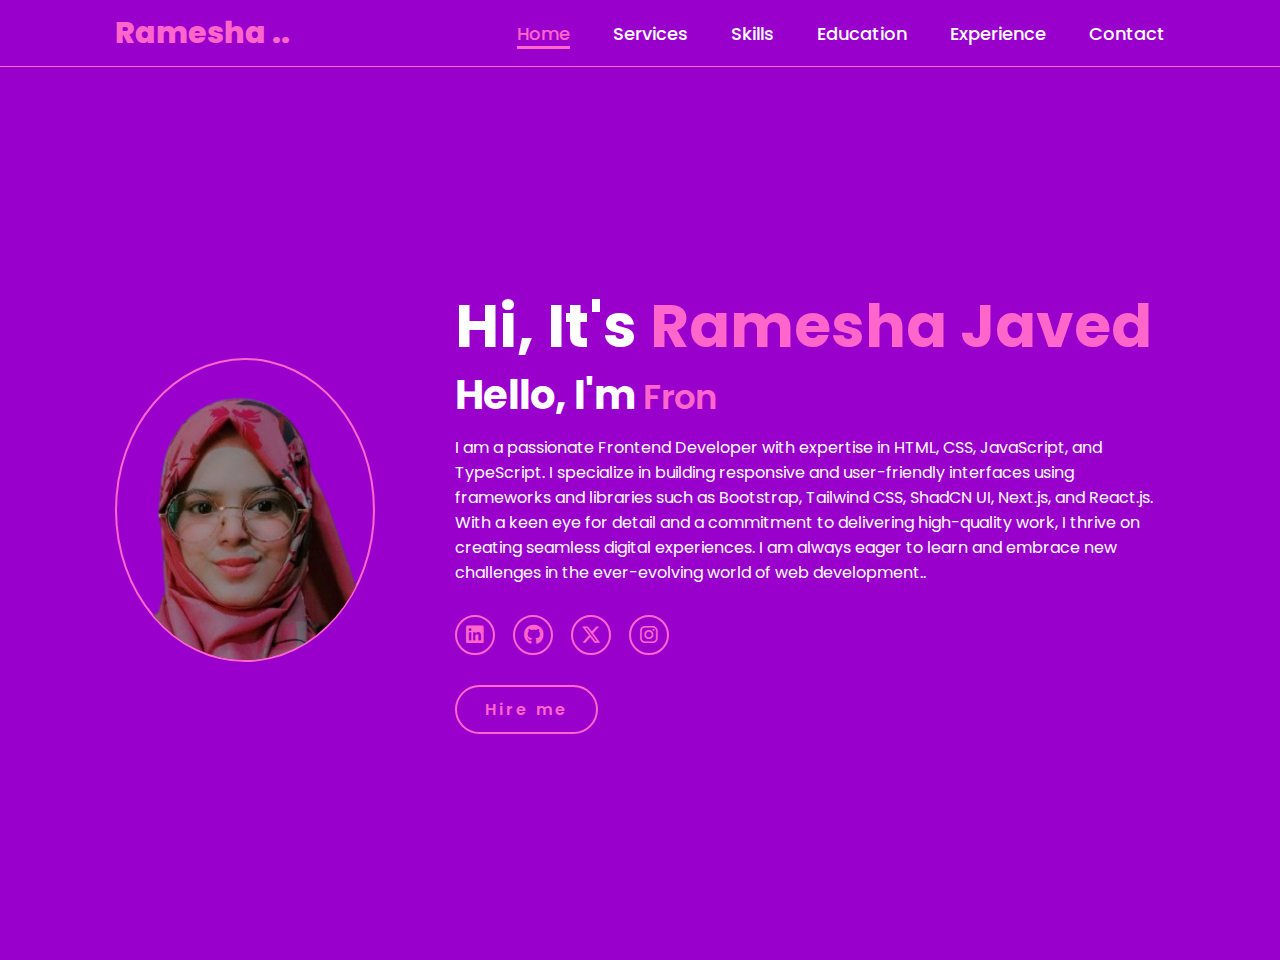
<file: Persoanl portfolio with html css javascript/index.html>
<!DOCTYPE html>
<html lang="en">

<head>
    <meta charset="UTF-8">
    <meta name="viewport" content="width=device-width, initial-scale=1.0">
    <link rel="stylesheet" href="https://cdnjs.cloudflare.com/ajax/libs/font-awesome/6.5.2/css/all.min.css">
    <link rel="stylesheet" href="style.css">
    <title>Portfolio Website</title>
</head>

<body>
    <header>
        <a href="#" class="logo">Ramesha ..</a>
        <div class="menu-icon">
            <i class="fa fa-bars"></i>
        </div>
        <nav>
            <a href="#" class="active">Home</a>
            <a href="services.html">Services</a>
            <a href="skills.html">Skills</a>
            <a href="education.html">Education</a>
            <a href="experience.html">Experience</a>
            <a href="contact.html">Contact</a>
        </nav>
    </header>
    <section class="home">
        <div class="home-img">
            <img src="my.png" alt="Profile Picture">
        </div>
        <div class="home-content">
            <h1>Hi, It's <span>Ramesha Javed</span></h1>
            <h3>Hello, I'm <span class="typing-text"></span></h3>
            <p>I am a passionate Frontend Developer with expertise in HTML, CSS, JavaScript, and TypeScript. I
                specialize in building responsive and user-friendly interfaces using frameworks and libraries such as
                Bootstrap, Tailwind CSS, ShadCN UI, Next.js, and React.js. With a keen eye for detail and a commitment
                to delivering high-quality work, I thrive on creating seamless digital experiences. I am always eager to
                learn and embrace new challenges in the ever-evolving world of web development..</p>
               
            <div class="social-icons">
                <a href="#"><i class="fa-brands fa-linkedin"></i></a>
                <a href="#"><i class="fa-brands fa-github"></i></a>
                <a href="#"><i class="fa-brands fa-x-twitter"></i></a>
                <a href="#"><i class="fa-brands fa-instagram"></i></a>
            </div>
            <a href="#" class="btn">Hire me</a>
        </div>
    </section>
    <script src="script.js"></script>
</body>

</html>
</file>
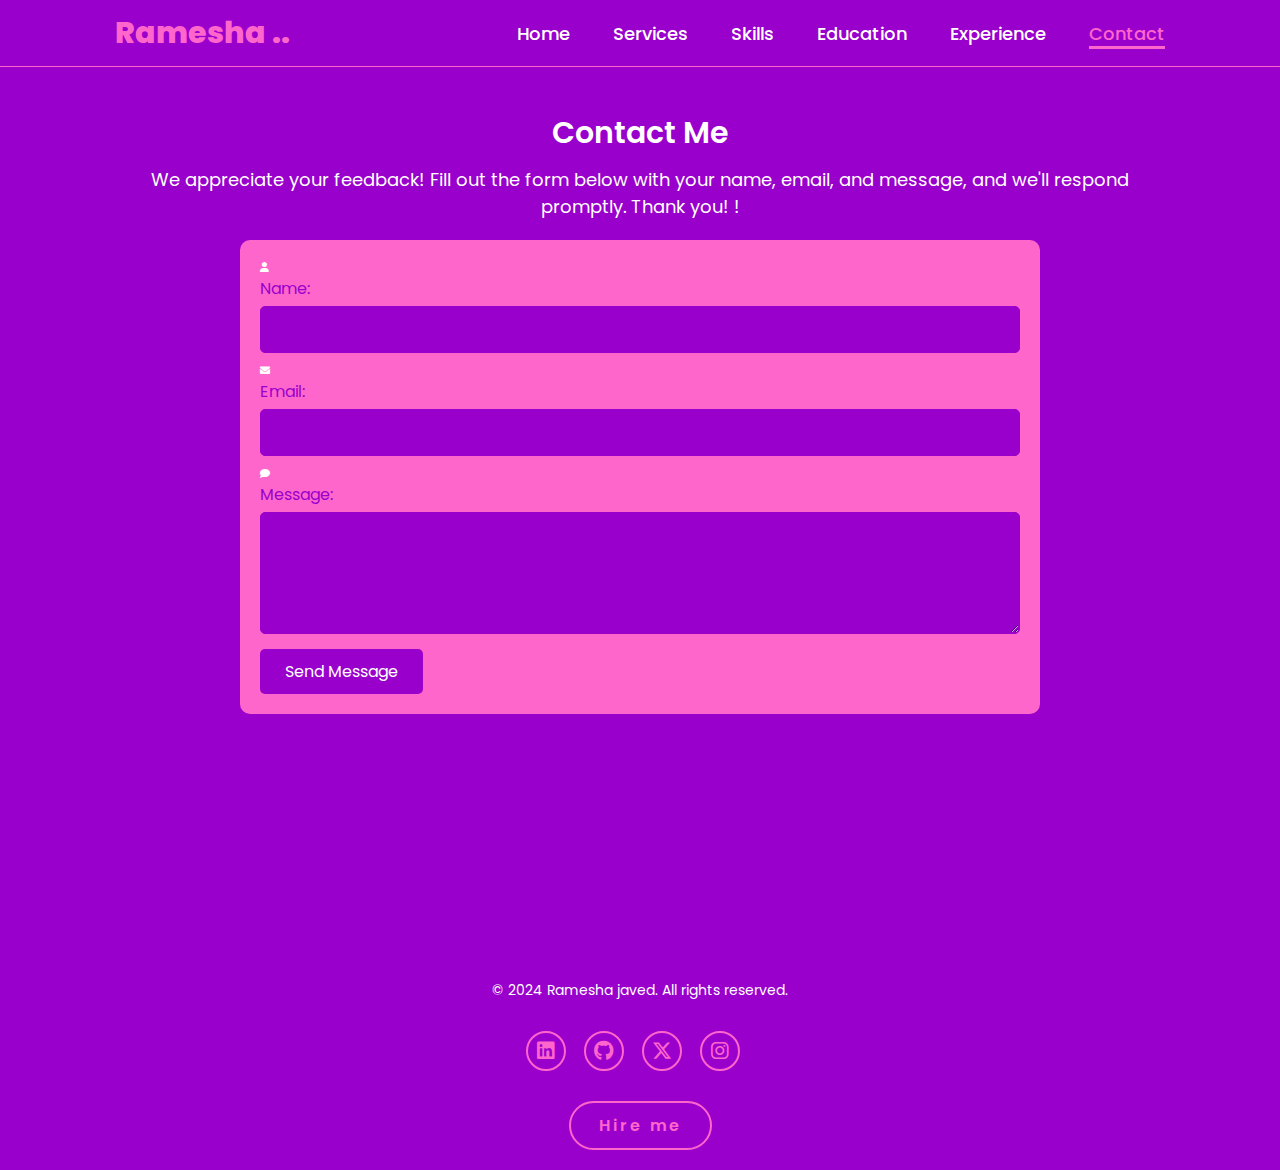
<file: Persoanl portfolio with html css javascript/contact.html>
<!DOCTYPE html>
<html lang="en">

<head>
    <meta charset="UTF-8">
    <meta name="viewport" content="width=device-width, initial-scale=1.0">
    <link rel="stylesheet" href="https://cdnjs.cloudflare.com/ajax/libs/font-awesome/6.5.2/css/all.min.css">
    <link rel="stylesheet" href="style.css">
    <link rel="stylesheet" href="experience.css">
    <link rel="stylesheet" href="contact.css">
    <title>Contact</title>
</head>

<body>
    <header>
        <a href="index.html" class="logo">Ramesha ..</a>
        <div class="menu-icon">
            <i class="fa fa-bars"></i>
        </div>
        <nav>
            <a href="index.html">Home</a>
            <a href="services.html">Services</a>
            <a href="skills.html">Skills</a>
            <a href="education.html">Education</a>
            <a href="experience.html">Experience</a>
            <a href="contact.html" class="active">Contact</a>
        </nav>
    </header>
    <section class="contact">
        <div class="main-contact">
            <h1><u class="hover-underline-animation">Contact Me</u></h1>
            <p>We appreciate your feedback! Fill out the form below with your name, email, and message, and we'll
                respond promptly. Thank you!

                !</p>
        </div>

        <form action="submit_form.php" method="POST" class="contact-form">
            <div class="form-group">
                <i class="fa-solid fa-user"></i>
                <label for="name">Name:</label>
                <input type="text" id="name" name="name" required>
            </div>

            <div class="form-group">
                <i class="fa-solid fa-envelope"></i>
                <label for="email">Email:</label>
                <input type="email" id="email" name="email" required>
            </div>



            <div class="form-group">
                <i class="fa-solid fa-comment"></i>
                <label for="message">Message:</label>
                <textarea id="message" name="message" rows="4" required></textarea>
            </div>

            <button type="submit">Send Message</button>
        </form>
    </section>
    <footer>
        <p>&copy; 2024 Ramesha javed. All rights reserved.</p>
        <div class="social-icons">
            <a href="#"><i class="fa-brands fa-linkedin"></i></a>
            <a href="#"><i class="fa-brands fa-github"></i></a>
            <a href="#"><i class="fa-brands fa-x-twitter"></i></a>
            <a href="#"><i class="fa-brands fa-instagram"></i></a>
        </div>
        <a href="#" class="btn">Hire me</a>
    </footer>

    <script src="script.js"></script>
</body>

</html>
</file>
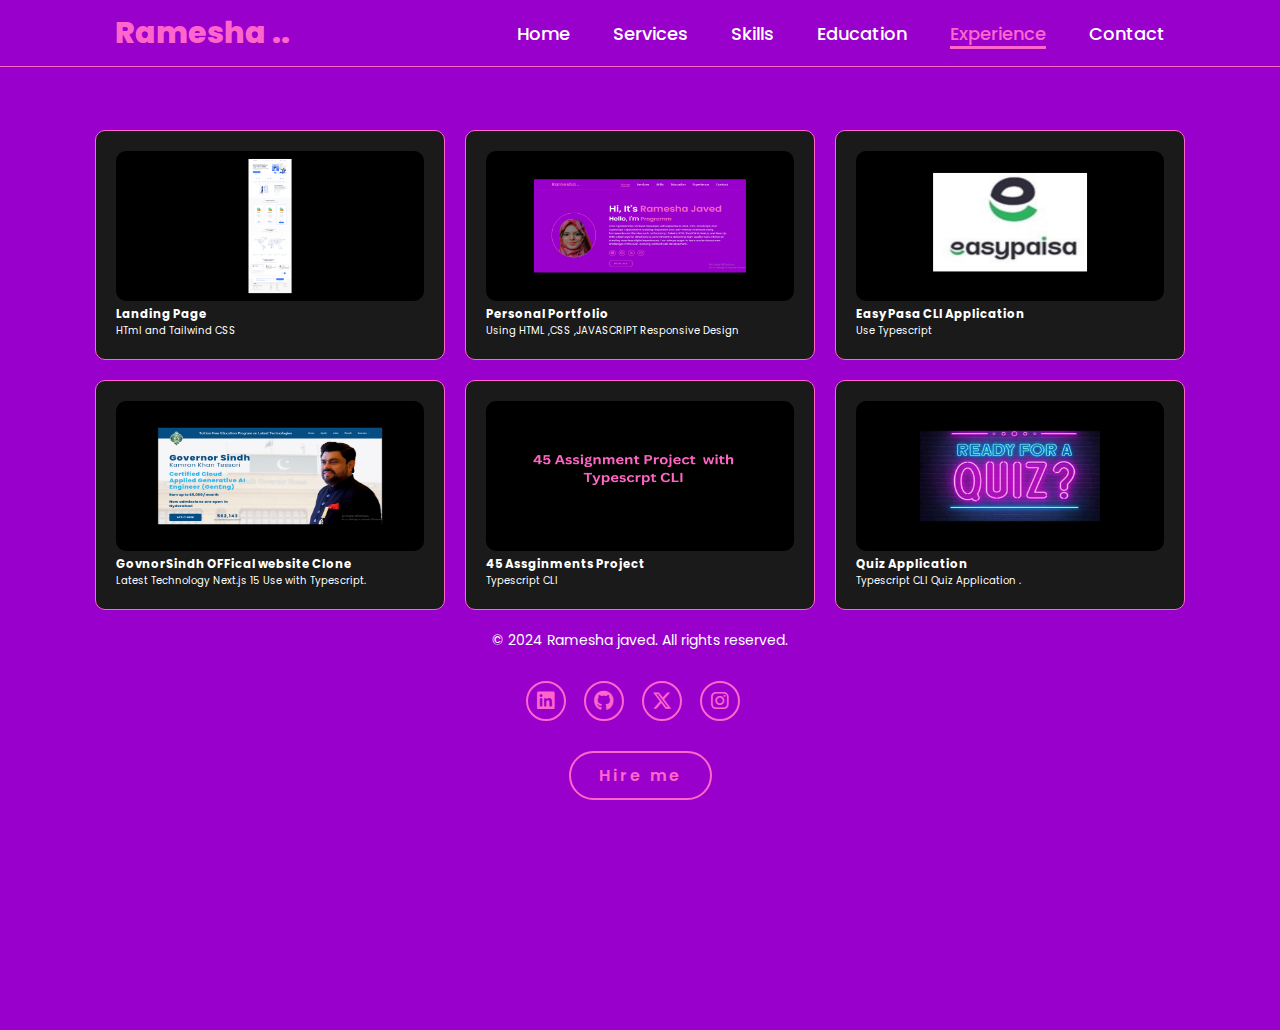
<file: Persoanl portfolio with html css javascript/experience.html>
<!DOCTYPE html>
<html lang="en">

<head>
    <meta charset="UTF-8">
    <meta name="viewport" content="width=device-width, initial-scale=1.0">
    <link rel="stylesheet" href="https://cdnjs.cloudflare.com/ajax/libs/font-awesome/6.5.2/css/all.min.css">
    <link rel="stylesheet" href="style.css">
    <link rel="stylesheet" href="experience.css">
    <link rel="stylesheet" href="contact.css">
    <title>Experience</title>
</head>

<body>
    <header>
        <a href="index.html" class="logo">Ramesha ..</a>
        <div class="menu-icon">
            <i class="fa fa-bars"></i>
        </div>
        <nav>
            <a href="index.html">Home</a>
            <a href="services.html">Services</a>
            <a href="skills.html">Skills</a>
            <a href="education.html">Education</a>
            <a href="experience.html" class="active">Experience</a>
            <a href="contact.html">Contact</a>
        </nav>
    </header>
    <div class="cards">
        <div class="project">
            <img src="Untitled design.png" alt="Project Image" class="project-image">
            <div class="overlay">
                <a href="project-link.html" class="eye-icon">
                    <i class="fa fa-eye"></i>
                </a>
            </div>
            <h3>Landing Page</h3>
            <p>HTml and Tailwind CSS </p>
        </div>
        <div class="project">
            <img src="portfolo.png" alt="Project Image" class="project-image">
            <div class="overlay">
                <a href="project-link.html" class="eye-icon">
                    <i class="fa fa-eye"></i>
                </a>
            </div>
            <h3>    Personal Portfolio</h3>
            <p>  Using HTML ,CSS ,JAVASCRIPT Responsive Design</p>
        </div>
        <div class="project">
            <img src="app.png" alt="Project Image" class="project-image">
            <div class="overlay">
                <a href="project-link.html" class="eye-icon">
                    <i class="fa fa-eye"></i>
                </a>
            </div>
            <h3>Easy Pasa  CLI Application </h3>
            <p>Use Typescript </p>
        </div>
        <div class="project">
            <img src="next.png" alt="Project Image" class="project-image">
            <div class="overlay">
                <a href="project-link.html" class="eye-icon">
                    <i class="fa fa-eye"></i>
                </a>
            </div>
            <h3>GovnorSindh OFFical website Clone</h3>
            <p>Latest Technology Next.js 15 Use with Typescript.</p>
        </div>

        <div class="project">
            <img src="typescrpt.png" alt="Project Image" class="project-image">
            <div class="overlay">
                <a href="project-link.html" class="eye-icon">
                    <i class="fa fa-eye"></i>
                </a>
            </div>
            <h3>45 Assginments Project  </h3>
            <p>Typescript CLI </p>
        </div>
        <div class="project">
            <img src="quiz.png" alt="Project Image" class="project-image">
            <div class="overlay">
                <a href="project-link.html" class="eye-icon">
                    <i class="fa fa-eye"></i>
                </a>
            </div>
            <h3> Quiz Application </h3>
            <p>Typescript  CLI Quiz Application .</p>
        </div>
    </div>



    <footer>
        <p>&copy; 2024 Ramesha javed. All rights reserved.</p>
        <div class="social-icons">
            <a href="#"><i class="fa-brands fa-linkedin"></i></a>
            <a href="#"><i class="fa-brands fa-github"></i></a>
            <a href="#"><i class="fa-brands fa-x-twitter"></i></a>
            <a href="#"><i class="fa-brands fa-instagram"></i></a>
        </div>
        <a href="#" class="btn">Hire me</a>
    </footer>

    <script src="script.js"></script>
</body>

</html>
</file>
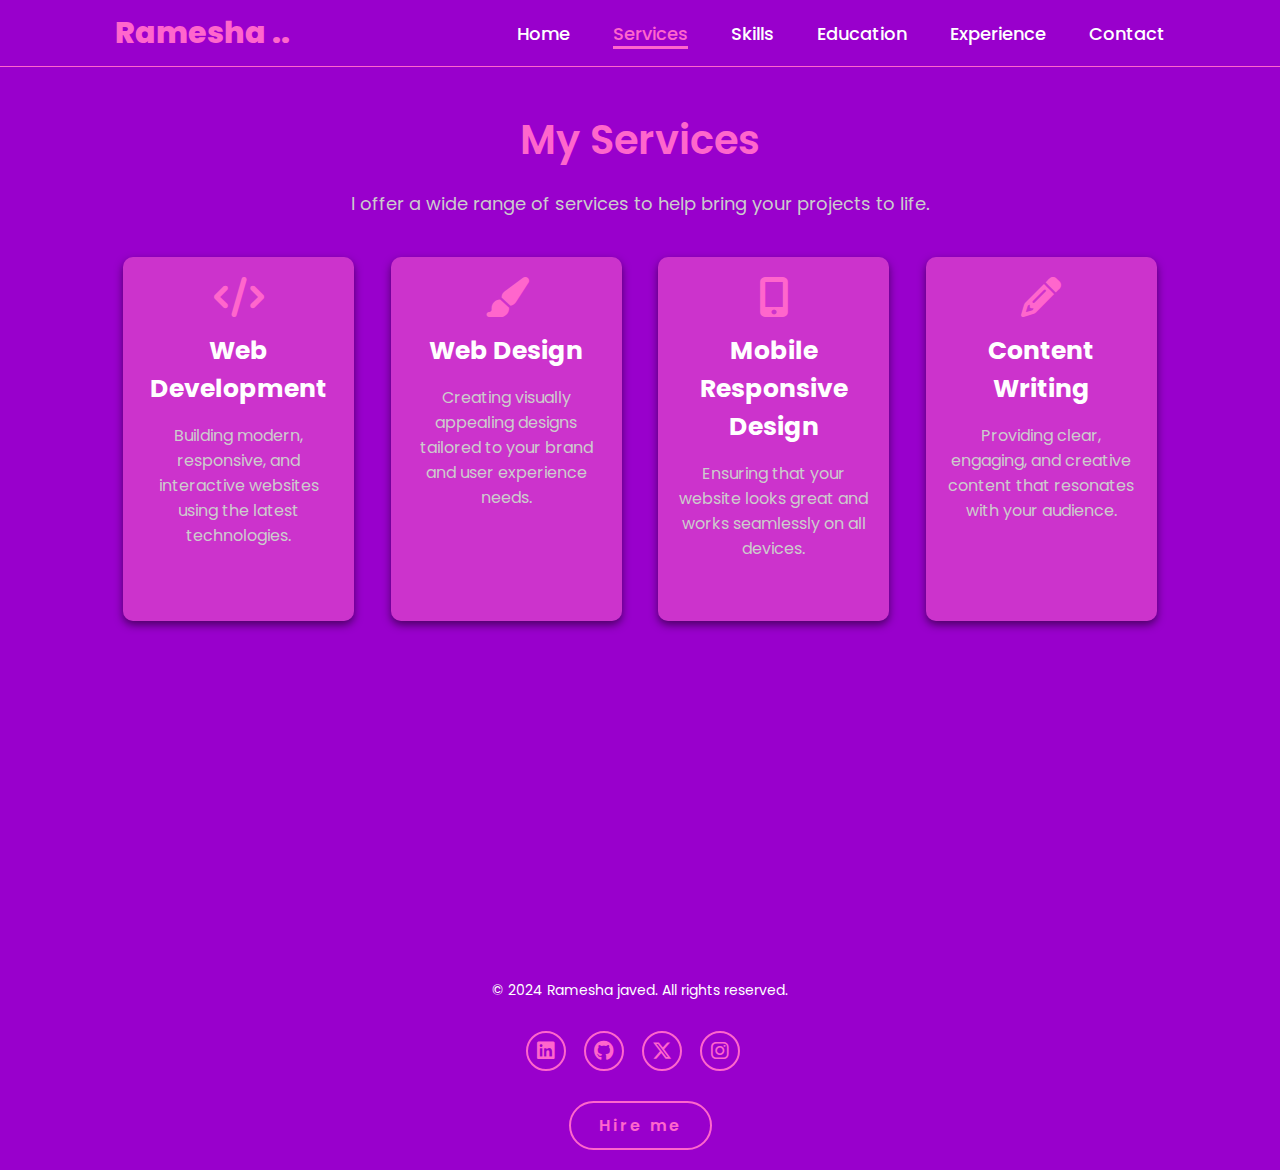
<file: Persoanl portfolio with html css javascript/services.html>
<!DOCTYPE html>
<html lang="en">

<head>
    <meta charset="UTF-8">
    <meta name="viewport" content="width=device-width, initial-scale=1.0">
    <link rel="stylesheet" href="https://cdnjs.cloudflare.com/ajax/libs/font-awesome/6.5.2/css/all.min.css">
  <link rel="stylesheet" href="style.css">
    <link rel="stylesheet" href="services.css">
    <title>Services </title>
</head>

<body>
    <header>
        <a href="#" class="logo">Ramesha ..</a>
        <div class="menu-icon">
            <i class="fa fa-bars"></i>
        </div>
        <nav>
            <a href="index.html" >Home</a>
            <a href="services.html"  class="active">Services</a>
            <a href="skills.html">Skills</a>
            <a href="education.html">Education</a>
            <a href="experience.html">Experience</a>
            <a href="contact.html">Contact</a>
        </nav>
    </header>

    <section class="services">
        <h1>My Services</h1>
        <p>I offer a wide range of services to help bring your projects to life.</p>

        <div class="service-container">
            <div class="service-box">
                <i class="fas fa-code"></i>
                <h3>Web Development</h3>
                <p>Building modern, responsive, and interactive websites using the latest technologies.</p>
            </div>
            <div class="service-box">
                <i class="fas fa-paint-brush"></i>
                <h3>Web Design</h3>
                <p>Creating visually appealing designs tailored to your brand and user experience needs.</p>
            </div>
            <div class="service-box">
                <i class="fas fa-mobile-alt"></i>
                <h3>Mobile Responsive Design</h3>
                <p>Ensuring that your website looks great and works seamlessly on all devices.</p>
            </div>
            <div class="service-box">
                <i class="fas fa-pencil-alt"></i>
                <h3>Content Writing</h3>
                <p>Providing clear, engaging, and creative content that resonates with your audience.</p>
            </div>
        </div>
    </section>
    <footer>
        <p>© 2024 Ramesha javed. All rights reserved.</p>
        <div class="social-icons">
            <a href="#"><i class="fa-brands fa-linkedin"></i></a>
            <a href="#"><i class="fa-brands fa-github"></i></a>
            <a href="#"><i class="fa-brands fa-x-twitter"></i></a>
            <a href="#"><i class="fa-brands fa-instagram"></i></a>
        </div>
        <a href="#" class="btn">Hire me</a>
    </footer>
    <script src="script.js"></script>
</body>

</html>
</file>
<file: Persoanl portfolio with html css javascript/style.css>
@import url('https://fonts.googleapis.com/css2?family=Poppins:wght@100;200;300;400;500;600&display=swap');

* {
    margin: 0;
    padding: 0;
    box-sizing: border-box;
    text-decoration: none;
    border: none;
    outline: none;
    font-family: 'Poppins', sans-serif;
}

html {
    font-size: 62.5%;
}

body {
    width: 100%;
    height: 100vh;
    overflow-x: hidden;
    background-color: #9900cc;
    color: white;
}

/* Header Styling */
header {
    position: fixed;
    top: 0;
    left: 0;
    width: 100%;
    padding: 1rem 9%;
    background-color: #9900cc;
    border-bottom: 1px solid #ff66cc;
    display: flex;
    justify-content: space-between;
    align-items: center;
    z-index: 100;
    transition: top 0.3s ease;
}

.logo {
    font-size: 3rem;
    color: #ff66cc;
    font-weight: 800;
    cursor: pointer;
    transition: 0.5s ease;
}

.logo:hover {
    transform: scale(1.1);
}

nav a {
    font-size: 1.8rem;
    color: white;
    margin-left: 4rem;
    font-weight: 500;
    transition: 0.3s ease;
    border-bottom: 3px solid transparent;
}

nav a:hover,
nav a.active {
    color: #ff66cc;
    border-bottom: 3px solid #ff66cc;
}

.menu-icon {
    display: none;
    cursor: pointer;
}

.menu-icon i {
    font-size: 3rem;
    color: white;
}

/* Responsive Navbar */
@media(max-width:995px) {
    nav {
        position: absolute;
        display: none;
        top: 0;
        right: 0;
        width: 40%;
        border-left: 3px solid #ff66cc;
        border-bottom: 3px solid #ff66cc;
        border-bottom-left-radius: 2rem;
        padding: 1rem;
        background-color: #ff66cc;
        border-top: 0.1rem solid rgba(0,0,0,0.1);
    }

    nav.active {
        display: block;
    }

    nav a {
        display: block;
        font-size: 2rem;
        margin: 3rem 0;
    }

    nav a:hover,
    nav a.active {
        padding: 1rem;
        border-radius: 0.5rem;
        border-bottom: 0.5rem solid #ff66cc;
    }

    .menu-icon {
        display: block;
    }
}

/* Main Section Styling */
section {
    min-height: 100vh;
    padding: 5rem 9% 5rem;
    margin-top: 6rem; /* Ensure there's space for the fixed header */
}

.home {
    display: flex;
    justify-content: center;
    align-items: center;
    gap: 8rem;
    background-color: #9900cc;
}

.home .home-content h1 {
    font-size: 6rem;
    font-weight: 700;
    line-height: 1.3;
    color: white;
}

span {
    color: #ff66cc;
}

.home-content h3 {
    font-size: 4rem;
    margin-bottom: 1rem;
    font-weight: 700;
}

.home-content p {
    font-size: 1.6rem;
}

.home-img {
    border-radius: 50%;
    border: 2px solid #ff66cc;
    
}

.home-img img {
    position: relative;
    top: 5px;
    width: 20vw;
    border-radius: 50%;
    box-shadow: 0 0 25px solid #ff66cc;
    cursor: pointer;
    transition: 0.2s linear;
}

.home-img img:hover {
    font-size: 1.8rem;
    font-weight: 500;
}

.social-icons a {
    display: inline-flex;
    justify-content: center;
    align-items: center;
    width: 4rem;
    height: 4rem;
    background-color: transparent;
    border: 0.2rem solid #ff66cc;
    font-size: 2rem;
    border-radius: 50%;
    margin: 3rem 1.5rem 3rem 0;
    transition: 0.3s ease;
    color: #ff66cc;
}

.social-icons a:hover {
    color: #9900cc;
    transform: scale(1.3) translateY(-5px);
    background-color: #ff66cc;
    box-shadow: 0  0 25px #ff66cc;
}

/* Button Styling */
.btn {
    display: inline-block;
    padding: 1rem 2.8rem;
    background-color: #9900cc;
    border-radius: 4rem;
    font-size: 1.6rem;
    color: #ff66cc;
    letter-spacing: 0.3rem;
    font-weight: 600;
    border: 2px solid #ff66cc;
    transition: 0.3s ease;
    cursor: pointer;
}

.btn:hover {
    transform: scale(1.05);
    background-color: #ff66cc;
    color: #9900cc;
    box-shadow: 0 0 25px #ff66cc;
}

/* Typing Text Styling */
.typing-text {
    font-size: 3.4rem;
    font-weight: 600;
    color: #ff66cc;
    min-width: 280px;
    display: inline-block;
}

.typing-text span {
    border-right: 2px solid #ff66cc; /* Visible cursor */
    animation: blink 0.7s steps(1) infinite; /* Blinking cursor animation */
}

/* Cursor blink effect */
@keyframes blink {
    50% {
        border-color: transparent;
    }
}

/* Responsive Design */
@media (max-width: 1000px) {
    .home {
        gap: 4rem;
    }
}

@media(max-width:995px) {
    .home {
        flex-direction: column;
        margin: 5rem 4rem;
    }

    .home .home-content h3 {
        font-size: 2.5rem;
    }

    .home-content p {
        font-size: 1.4rem;
    }

    .home-img img {
        width: 60vw;
    }
}

/* Footer Styling */
footer {
    padding: 2rem 9%;
    background-color: #9900cc;
    color: white;
    text-align: center;
}

footer p {
    font-size: 1.4rem;
}
</file>
<file: Persoanl portfolio with html css javascript/experience.css>
/* Project Card Styling */
.project {
    position: relative;
    background-color: #1a1a1a;
    border: 0.1rem solid #ff66cc;
    padding: 2rem;
    border-radius: 1rem;
    width: 100%;
    max-width: 350px;
    text-align: left;
    overflow: hidden;
}

.project-image {
    width: 100%;
    height: 150px;
    border-radius: 1rem;
    transition: transform 0.3s ease;
}

.project:hover .project-image {
    transform: scale(1.1); /* Image zoom effect on hover */
}

/* Transparent #ff66cc Hover Effect */
.overlay {
    position: absolute;
    top: 0;
    left: 0;
    width: 100%;
    height: 100%;
    background-color: rgba(255, 102, 204, 0.3); /* #ff66cc with 30% transparency */
    display: flex;
    justify-content: center;
    align-items: center;
    opacity: 0;
    transition: opacity 0.3s ease;
    border-radius: 1rem;
}

.project:hover .overlay {
    opacity: 1; /* Show transparent pink overlay on hover */
}

.eye-icon {
    font-size: 2.5rem;
    color: #ff66cc;
    text-decoration: none;
    transition: transform 0.3s ease;
}

.eye-icon:hover {
    transform: scale(1.1);
}

.cards{
    display: flex;
    justify-content: center;
    align-items: center;
  
    margin-top: 130px;
    flex-wrap: wrap;
    gap: 20px;
}
</file>
<file: Persoanl portfolio with html css javascript/contact.css>
.contact {
    padding: 5rem 9% 5rem;
    /* background-color: #1a1a1a; */
    border-radius: 1rem;
}

.contact h1 {
    font-size: 3rem;
    font-weight: 600;
    margin-bottom: 1rem;
    text-align: center;
    transition: opacity 0.3s ease; /* Smooth transition for hiding/showing the heading */
}

.contact-heading-hidden {
    opacity: 0; /* Hide the contact heading */
}

.contact p {
    font-size: 1.8rem;
    margin-bottom: 2rem;
    text-align: center;
}

.contact-form {
    max-width: 800px;
    margin: 0 auto;
    padding: 2rem;
    background-color: #ff66cc; /* Slightly lighter dark background for the form */
    border-radius: 1rem;
}

.contact-form label {
    display: block;
    font-size: 1.6rem;
    margin-bottom: 0.5rem;
    color: #9900cc; /* Accent color */
}

.contact-form input,
.contact-form textarea {
    width: 100%;
    padding: 1rem;
    margin-bottom: 1rem;
    border: 1px solid #9900cc;
    border-radius: 0.5rem;
    background-color:#9900cc; /* Dark background for form fields */
    color: white;
    font-size: 1.6rem;
}

.contact-form input:focus,
.contact-form textarea:focus {
    border-color: #9900cc;
    outline: none;
}

.contact-form button {
    display: inline-block;
    padding: 1rem 2.5rem;
    background-color:#9900cc ;
    color: white;
    font-size: 1.6rem;
    border-radius: 0.5rem;
    border: none;
    cursor: pointer;
    transition: 0.3s ease;
}

.contact-form button:hover {
    background-color: #ff66cc;
    transform: scale(1.05);
}
</file>
<file: Persoanl portfolio with html css javascript/services.css>
/* Services Section */
.services {
    padding: 5rem 9%;
    color: white;
    text-align: center;
}

.services h1 {
    font-size: 4rem;
    font-weight: 600;
    color: #ff66cc;
    margin-bottom: 2rem;
}

.services p {
    font-size: 1.8rem;
    margin-bottom: 4rem;
    color: #ccc;
}

.service-container {
    display: flex;
    justify-content: space-around;
    flex-wrap: wrap;
    gap: 2rem;
}

.service-box {
    width: 22%;
    padding: 2rem;
    border-radius: 1rem;
    box-shadow: 0 4px 8px rgba(0, 0, 0, 0.5);
    transition: transform 0.3s ease, background-color 0.3s ease; /* Smooth transition for background color */
    background-color: rgba(255, 102, 204, 0.5); /* Original transparent pink background */
}

.service-box:hover {
    transform: scale(1.05);
    box-shadow: 0 4px 16px rgba(153, 0, 204, 0.7); /* Shadow color set to #9900cc */
    background-color: rgba(255, 255, 255, 0.5); /* Transparent white color on hover */
}

.service-box i {
    font-size: 4rem;
    color: #ff66cc;
    margin-bottom: 1.5rem;
}

.service-box h3 {
    font-size: 2.5rem;
    color: white;
    margin-bottom: 1.5rem;
}

.service-box p {
    font-size: 1.6rem;
    color: #ccc;
}

@media (max-width: 995px) {
    .service-box {
        width: 45%;
        margin-bottom: 2rem;
    }
}

@media (max-width: 600px) {
    .service-box {
        width: 100%;
    }
}
</file>
